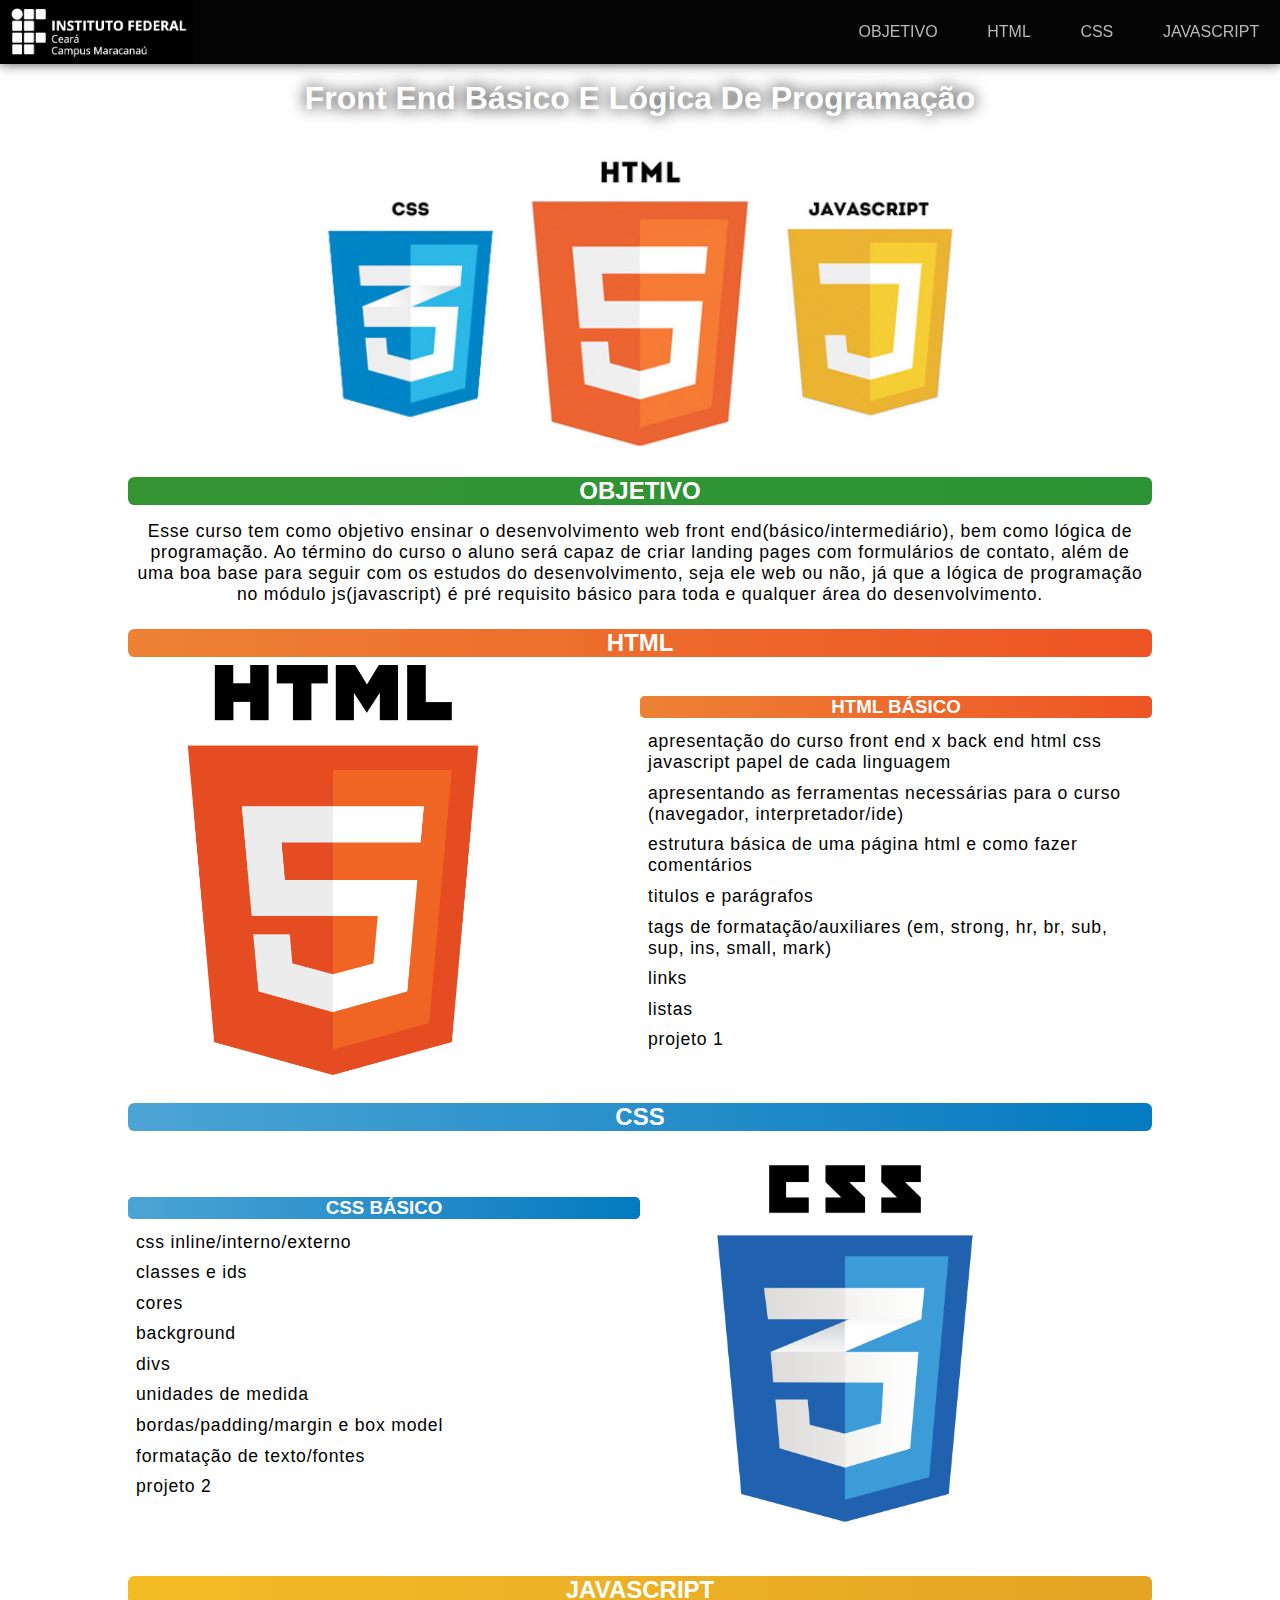
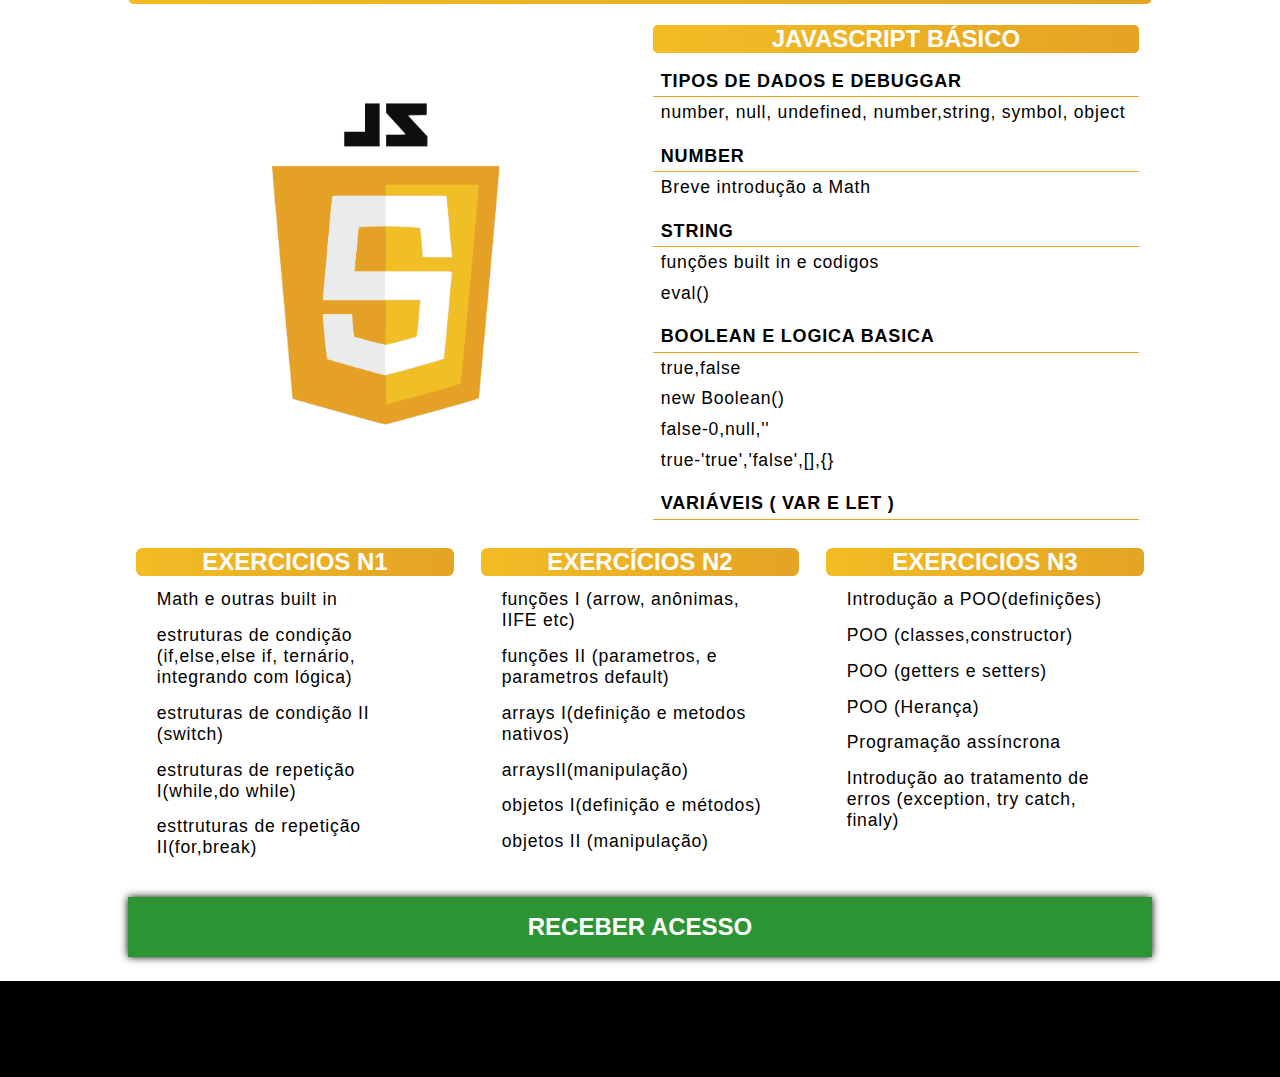
<file: index.html>
<!DOCTYPE html>
<html lang="pt-br">
<head>
  <meta charset="UTF-8">
  <meta http-equiv="X-UA-Compatible" content="IE=edge">
  <meta name="viewport" content="width=device-width, initial-scale=1, minimum-scale=1">
  <link rel="stylesheet" href="./css/estilo.css">
  <link rel="stylesheet" href="https://cdnjs.cloudflare.com/ajax/libs/font-awesome/6.1.1/css/all.min.css" integrity="sha512-KfkfwYDsLkIlwQp6LFnl8zNdLGxu9YAA1QvwINks4PhcElQSvqcyVLLD9aMhXd13uQjoXtEKNosOWaZqXgel0g==" crossorigin="anonymous" referrerpolicy="no-referrer" />
  <title>Ementa</title>
</head>
<body class="flex-vertical">
  <div class="container">
    <!--Inicio do cabeçalho-->
    <header id="cabecalho" class="flex-horizontal">
      <a id="logo" href="https://ifce.edu.br/maracanau"><img src="./imagens/ifce.png" alt="logo ifce"></a>
      <div id="hamburguer" class="nav-item">
        <div></div>
        <div></div>
        <div></div>
      </div>
      <ul class="nav-menu-principal flex-horizontal">
        <li class="nav-item"><a class="obj" href="#objetivo">objetivo</a></li>
        <li class="nav-item"><a class="html" href="#html">html</a></li>
        <li class="nav-item"><a class="css" href="#css">css</a></li>
        <li class="nav-item"><a class="js" href="#js">javascript</a></li>
        
      </ul>
    </header>
    <!--Inicio do conteúdo principal-->
    <main id="principal">
      <!--sessao objetivo-->
      <h1 class="curso">front end básico e lógica de programação</h1>
      <img id="capa" src="./imagens/html-css-javascript.jpg" alt="trio web">
      <section id="objetivo" class="sessao flex-vertical">
        <h2>objetivo</h2>
        <p>
          Esse curso tem como objetivo ensinar o desenvolvimento web front end(básico/intermediário), bem como lógica de programação. Ao término do curso o aluno será capaz de criar landing pages com formulários de contato, além de uma boa base para seguir com os estudos do desenvolvimento, seja ele web ou não, já que a lógica de programação no módulo js(javascript) é pré requisito básico para toda e qualquer área do desenvolvimento.
        </p>
      </section>
      <!--sessao html-->
      <section id="html" class="sessao flex-horizontal">
        <h2>html</h2>
        <div class="item-sessao">
          <img src="./imagens/html.png" alt="logo html">
        </div>
        <div class="item-sessao">
          <ul class="lista-sessao">
            <li><h3>html básico</h3></li>
            <li><p>apresentação do curso front end x back end html css javascript papel de cada linguagem</p></li>
            <li>
              <p>apresentando as ferramentas necessárias para o curso (navegador, interpretador/ide)</p>
            </li>
            <li>
              <p>estrutura básica de uma página html e como fazer comentários</p>
            </li>
            <li>
              <p>titulos e parágrafos</p>
            </li>
            <li>
              <p>tags de formatação/auxiliares (em, strong, hr, br, sub, sup, ins, small, mark)</p>
            </li>
            <li>
              <p>links</p>
            </li>
            <li>
              <p>listas</p>
            </li>
            <li>
              <p>projeto 1</p>
            </li>
          </ul>
        </div>
      </section>
      <!--sessao css-->
      <section id="css" class="sessao flex-horizontal">
        <h2>css</h2>
        <div class="flex-horizontal resp">
          <div class="item-sessao">
            <ul class="lista-sessao">
              <li><h3>css básico</h3></li>
              <li><p>css inline/interno/externo</p></li>
              <li><p>classes e ids</p></li>
              <li><p>cores</p></li>
              <li><p>background</p></li>
              <li><p>divs</p></li>
              <li><p>unidades de medida</p></li>
              <li><p>bordas/padding/margin e box model</p></li>
              <li><p>formatação de texto/fontes</p></li>
              <li><p>projeto 2</p></li>
            </ul>
          </div>
          <div class="item-sessao">
            <img src="./imagens/css3.png" alt="logo css">
          </div>
        </div>
      </section>
      <!--sessao javascript-->
      <section id="js" class="sessao flex-horizontal">
        <h2>javascript</h2>
        <div class="item-sessao"><img src="./imagens/JavaScript_logo_PNG1.png" alt="logo javascript"></div>
        <div class="item-sessao">
          <ul class="lista-sessao">
            <li><h2>javascript básico</h2></li>
            <li><p class="sp">Tipos de dados e debuggar</p>
            <p>number, null, undefined, number,string, symbol, object </p></li>
            <li><p class="sp">number
            </p><p>Breve introdução a Math</p></li>
            <li><p class="sp">string
            </p><p>funções built in e codigos</p><p>eval()</p></li>
            <li><p class="sp">boolean e logica basica
            </p><p>true,false</p><p>new Boolean()</p><p>false-0,null,''</p><p>true-'true','false',[],{}</p></li>
            <li><p class="sp">variáveis ( var e let )
            </p></li>
          </ul>
        </div>
      </section>
      <section id="exercicios" class="sessao flex-horizontal">
        <div class="exercicio flex-vertical">
          <h2>exercicios n1</h2>
          <ul class="lista-sessao">
            <li><p>Math e outras built in</p></li>
            <li>
              <p>estruturas de condição (if,else,else if, ternário, integrando com lógica)</p>
            </li>
            <li>
              <p>estruturas de condição II (switch)</p>
            </li>
            <li>
              <p>estruturas de repetição I(while,do while)</p>
            </li>
            <li>
              <p>esttruturas de repetição II(for,break)
              </p>
            </li>
          </ul>
        </div>
        <div class="exercicio flex-vertical">
          <h2>exercícios n2</h2>
          <ul class="lista-sessao">
            <li><p>funções I (arrow, anônimas, IIFE etc)</p></li>
            <li><p>funções II (parametros, e parametros default)</p></li>
            <li><p>arrays I(definição e metodos nativos)</p>
            </li>
            <li><p>arraysII(manipulação)</p>
            </li>
            <li><p>objetos I(definição e métodos)</p>
            </li>
            <li><p>objetos II (manipulação)</p>
            </li>
          </ul>
        </div>
        <div class="exercicio flex-vertical">
          <h2>exercicios n3</h2>
          <ul class="lista-sessao">
            <li><p>Introdução a POO(definições)
            </p></li>
            <li><p>POO (classes,constructor)
            </p></li>
            <li><p>POO (getters e setters)
            </p>
            </li>
            <li><p>POO (Herança)</p>
            </li>
            <li><p>Programação assíncrona</p>
            </li>
            <li><p>Introdução ao tratamento de erros (exception, try catch, finaly)</p>
            </li>
          </ul>
        </div>
      </section>
      <section id="acesso" class="sessao flex-horizontal">
        <h2><a href="https://rodrigolino472.github.io/Formularios/">receber acesso</a></h2>
      </section>
    </main>
    <!--sessao rodapé-->
    <footer id="rodape" class="flex-vertical">
      <ul class="lista-sessao flex-horizontal">
        <li><a href="https://pt-br.facebook.com/ifcemaracanau/"><i class="fa-brands fa-facebook"></i></a></li>
        <li><a href="https://www.instagram.com/ifcemaracanauoficial/"><i class="fa-brands fa-instagram"></i></a></li>
        <li><a href="https://twitter.com/ifce_"><i class="fa-brands fa-twitter"></i></a></li>
      </ul>
    </footer>
  </div>
</body>
<script src="./js/script.js"></script>
</html>
</file>
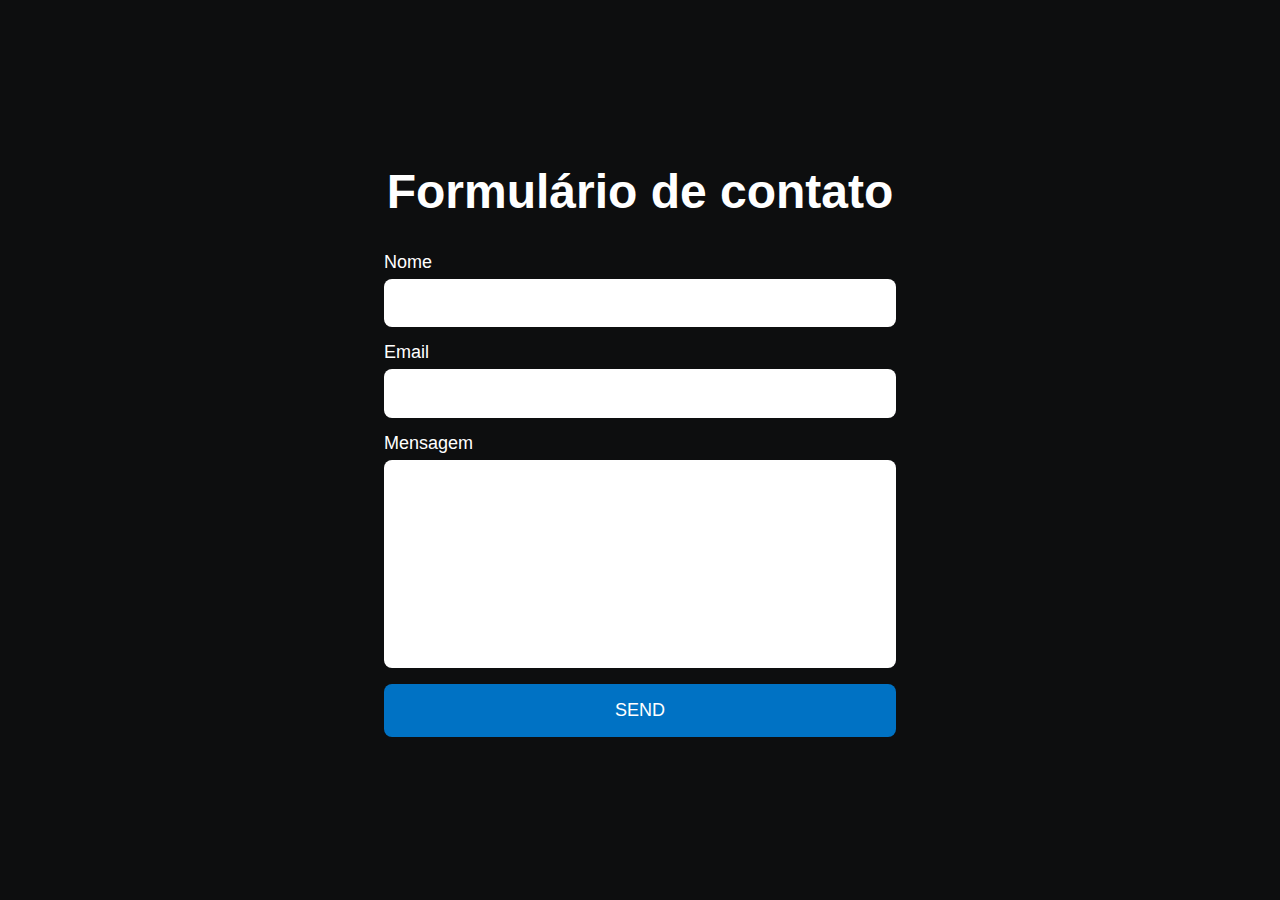
<file: Formularios-master/index.html>
<!DOCTYPE html>
<html lang="en">
<head>
  <meta charset="UTF-8">
  <meta http-equiv="X-UA-Compatible" content="IE=edge">
  <meta name="viewport" content="width=device-width, initial-scale=1, minimun-scale=1">
  <link rel="stylesheet" href="./css/estilo.css">
  <title>Formulário de contato</title>
</head>
<body>
  <!--Praticando envio de formilários com formsubmit: https://formsubmit.co/-->
  <h1>Formulário de contato</h1>
  <form action="https://formsubmit.co/rodrigolino472@gmail.com" method="POST" class="form">
    <label for="name">Nome</label>
    <input type="text" name="name" id="name" required>

    <label for="email">Email</label>
    <input type="email" name="email" id="email" required>

    <label for="message">Mensagem</label>
    <textarea name="message" id="message" required></textarea>

    <input type="hidden" name="_captcha" value="false">
    <input type="hidden" name="_next" value="http://127.0.0.1:5500/obrigado.html">
    <button type="submit">Send</button>
  </form>
</body>
</html>
</file>
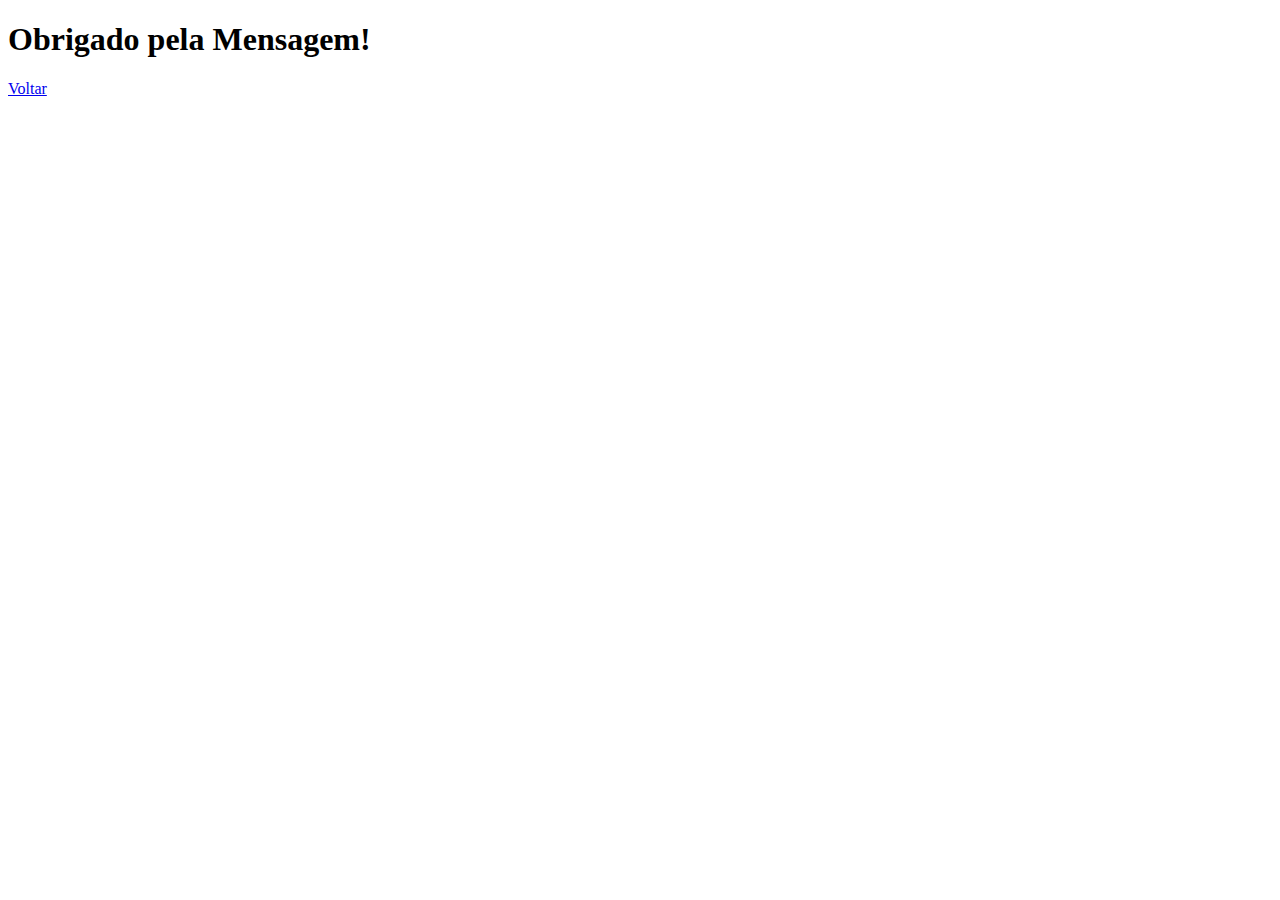
<file: Formularios-master/obrigado.html>
<!DOCTYPE html>
<html lang="en">
<head>
  <meta charset="UTF-8">
  <meta http-equiv="X-UA-Compatible" content="IE=edge">
  <meta name="viewport" content="width=device-width, initial-scale=1.0">
  <title>Obrigado!</title>
</head>
<body>
  <h1>Obrigado pela Mensagem!</h1>
  <a href="./index.html">Voltar</a>
</body>
</html>
</file>
<file: css/estilo.css>
/*configurações gerais*/
*{
  margin: 0;
  padding: 0;
  border: none;
  box-sizing: border-box;
  text-decoration: none;
  list-style: none;
  font-family: -apple-system, BlinkMacSystemFont, 'Segoe UI', Roboto, Oxygen, Ubuntu, Cantarell, 'Open Sans', 'Helvetica Neue', sans-serif;
}
ul *{
  transition: all .125s ease-in;
}
h2, h3{
  color: white;
  text-transform: uppercase;
  border-radius: .4rem;
  background: #040404;
  width: 100%;
  text-align: center;
  margin: .5rem 0;
}
a{
  color: #bab9b9;
  text-transform: uppercase;
}
p{
  font-size: 1.1rem;
  letter-spacing: .05rem;
  margin: 0 .5rem;
  max-width: 100%;
}
body{
  width: 100vw;
  overflow-x: hidden;
}
.container{
  width: 100%;
}
#capa{
  display: block;
  width: 50%;
  margin: 0 auto;
}
.flex-horizontal{
  display: flex;
  justify-content: space-between;
  align-items: center;
  flex-wrap: wrap;
}
.flex-vertical{
  display: flex;
  flex-direction: column;
  justify-content: space-between;
  align-items: center;
  flex-wrap: wrap;
}
.curso{
  text-align: center;
  padding: 1rem 0;
  text-transform: capitalize;
  text-shadow: 0 0 1rem #000;
  color: white;
}
/*configurações de cabeçalho*/
#cabecalho{
  position: fixed;
  width: 100%;
  height: 4rem;
  background: #040404;
  box-shadow: 0 0 .7rem #4b4b4b;
}
#cabecalho a, #cabecalho img{
  height: 100%;
}
.nav-menu-principal{
  padding: .5rem;
  transition: all .3s;
}
/*hamburguer*/
#hamburguer{
  opacity: 0;
  cursor: pointer;
  padding: .5rem;
  position: absolute;
  top: 1rem;
  right: 1.5rem;
}
#hamburguer div{
  background-color: white;
  margin: 0 0 .3rem 0;
  width: 1.8rem;
  height: .125rem;
}
.nav-item{
  margin-left: 1.5rem;
  border-radius: .3rem;
}
.nav-item a{
  border-radius: .3rem;
  padding: .8rem;
  height: 100%;
}
.nav-item a:hover{
  color: white;
}

/*configurações gerais de conteúdo principal*/
#principal{
  margin-top: 4rem;
}
.sessao{
  margin: 1rem auto;
  width: 80%;
}
.sessao img{
  width: 80%;
}
.item-sessao{
  width: 50%;
}
.item-sessao li{
  border-radius: .3rem;
}
#html p, #css p, #js p{
  background-color: white;
  margin: 0;
  padding: .3rem .5rem;
  /*padding: 0;*/
}
#html p:hover, #css p:hover, #js p:hover{
  margin-left: .5rem;
}
#exercicios .lista-sessao, #js .lista-sessao{
  padding: 0 .8rem;
}
/*sessao objetivo*/
#objetivo h2, .obj:hover{
  background: #2c9434;  /* fallback for old browsers */
  background: -webkit-linear-gradient(to right, #349434, #2c9434);  /* Chrome 10-25, Safari 5.1-6 */
  background: linear-gradient(to right, #349434, #2c9434); /* W3C, IE 10+/ Edge, Firefox 16+, Chrome 26+, Opera 12+, Safari 7+ */
}
#objetivo p{
  margin-top: .5rem;
  text-align: center;
}
/*sessao html*/
#html h2, #html h3, .html:hover, #html li{
  background: #ee5424;  /* fallback for old browsers */
  background: -webkit-linear-gradient(to right, #ed8235, #ee5424);  /* Chrome 10-25, Safari 5.1-6 */
  background: linear-gradient(to right, #ed8235, #ee5424); /* W3C, IE 10+/ Edge, Firefox 16+, Chrome 26+, Opera 12+, Safari 7+ */
}
/*sessao css*/
#css h2, #css h3, .css:hover, #css li{
  background: #047ac0;  /* fallback for old browsers */
  background: -webkit-linear-gradient(to right, #4ca4d4, #047ac0);  /* Chrome 10-25, Safari 5.1-6 */
  background: linear-gradient(to right, #4ca4d4, #047ac0); /* W3C, IE 10+/ Edge, Firefox 16+, Chrome 26+, Opera 12+, Safari 7+ */
}

/*sessao javascript*/
#js h2, #js h3, .js:hover, #js li, #exercicios h2{
  background: #e4a424;  /* fallback for old browsers */
  background: -webkit-linear-gradient(to right, #f3bc25, #e4a424);  /* Chrome 10-25, Safari 5.1-6 */
  background: linear-gradient(to right, #f3bc25, #e4a424); /* W3C, IE 10+/ Edge, Firefox 16+, Chrome 26+, Opera 12+, Safari 7+ */
}
#js li{
  margin-top: .8rem;
}
.sp{
  text-transform: uppercase;
  font-size: 1.125rem;
  font-weight: 600;
  border-bottom: 1px solid #e4a424;
  padding-left: .8rem;
}
#js img{
  width: 100%;
}

/*exercicios*/
#exercicios{
  align-items: flex-start;
  flex-wrap: wrap;
}
.exercicio{
  width: 32%;
  margin: .5rem .2rem;
  padding: .3rem;
}
.exercicio h2{
  margin: 0;
}
.exercicio:hover{
  box-shadow: 0 0 .5rem #e4a424;
}
.exercicio li{
  margin-top: .8rem;
  border-bottom: 2px solid transparent;
}
.exercicio li:hover{
  border-bottom: 2px solid #e4a424;
}

#objetivo *::selection{
  color: white;
  background: #2c9434;
}
#html *::selection{
  color: white;
  background: #ee5424;
}
#css *::selection{
  color: white;
  background: #047ac0;
}
#js *::selection, #exercicios *::selection{
  color: white;
  background: #e4a424;
}
/*footer*/
#rodape{
  height: 6rem;
  background: #000;
  padding: .5rem;
}
#rodape ul li{
  font-size: 2.2rem;
  margin: .6rem;
}
/*acesso*/
#acesso h2 a{
  color: white;
  background: #2c9434;
  display: block;
  padding: 1rem 0;
  box-shadow: 0 0 .5rem #000;
}

/*responsividade*/
@media (max-width: 900px){
  #exercicios{
    flex-direction: column;
  }
  .exercicio{
    margin: 0 auto;
    align-items: center;
    width: 80%;
  }
  .exercicio ul{
    width: 100%;
  }
}
/*menu*/
@media (max-width: 768px){
  h1{
    margin: .5rem .8rem;
    font-size: 1.5rem;
  }
  #cabecalho{
    flex-wrap: wrap;
    align-items: flex-start;
  }
  .nav-menu-principal{
    flex-direction: column;
    justify-content: space-around;
    font-size: 2rem;
    background: #000;
    opacity: .8;
    width: 70%;
    height: 100vh;
    transform: translateX(100vw);
  }
  #hamburguer{
    opacity: 1;
    z-index: 1000;
  }
  .sessao{
    flex-direction: column;
  }
  #css div *{
    width: 100%;
  }
  .sessao div{
    width: 80%;
    text-align: center;
  }
  .sessao div p{
    text-align: start;
  }
  #css .sessao .resp div ul{
    width: 100%;
  }
  .resp{
    flex-direction: column-reverse;
  }
}
@media (max-width: 644px){
  body{
    overflow-x: scroll;
  }
  .container{
    min-width: 280px;
  }
  .nav-menu-principal{
    width: 100%;
  }
  .sessao div{
    width: 100%;
    margin-bottom: .8rem;
  }
}
@media (max-width: 260px){
  #logo{
    display: none;
  }
  #cabecalho a{
    font-size: 1.2rem;
  }
}
.show-menu{
  transform: translateX(0);
  right: 0;
}
</file>
<file: Formularios-master/css/estilo.css>
*{
  margin: 0;
  padding: 0;
  box-sizing: border-box;
}
body{
  background: #0d0e0f;
  min-height: 100vh;
  display: flex;
  align-items: center;
  justify-content: center;
  flex-direction: column;
  font-family: -apple-system, BlinkMacSystemFont, 'Segoe UI', Roboto, Oxygen, Ubuntu, Cantarell, 'Open Sans', 'Helvetica Neue', sans-serif;
  padding: 0 1rem;
}
h1, h2{
  font-size: 3rem;
  color: #fff;
  margin-bottom: 2rem;
  text-align: center;
  line-height: 1.2;
}
.form{
  width: 100%;
  max-width: 32rem;
  font-size: 1.125rem;
}
.form label,
.form input,
.form textarea,
.form button{
  display: block;
  width: 100%;
}

.form label{
  line-height: 1;
  color: #fff;
  margin-bottom: 0.5rem;
}
.form input,
.form textarea{
  font: inherit;
  padding: 0.8rem;
  margin-bottom: 1rem;
  border: 1px solid transparent;
  border-radius: 8px;
  transition: border-color, box-shadow 0.2s;
}
.form textarea{
  min-height: 13rem;
  resize: none;
}

.form input:hover,
.form input:focus,
.form textarea:hover,
.form textarea:focus{
  outline: none;
  border-color: #09d;
  box-shadow: 0 0 0 3px #4dc8ff;
}
.form button{
  padding: 1rem;
  background: #0072c4;
  color: #fff;
  font: inherit;
  text-transform: uppercase;
  border: none;
  border-radius: 8px;
  cursor: pointer;
  transition: 0.2s;
}
.form button:hover,
.form button:focus{
  outline: none;
  background: #09d;
}
</file>
